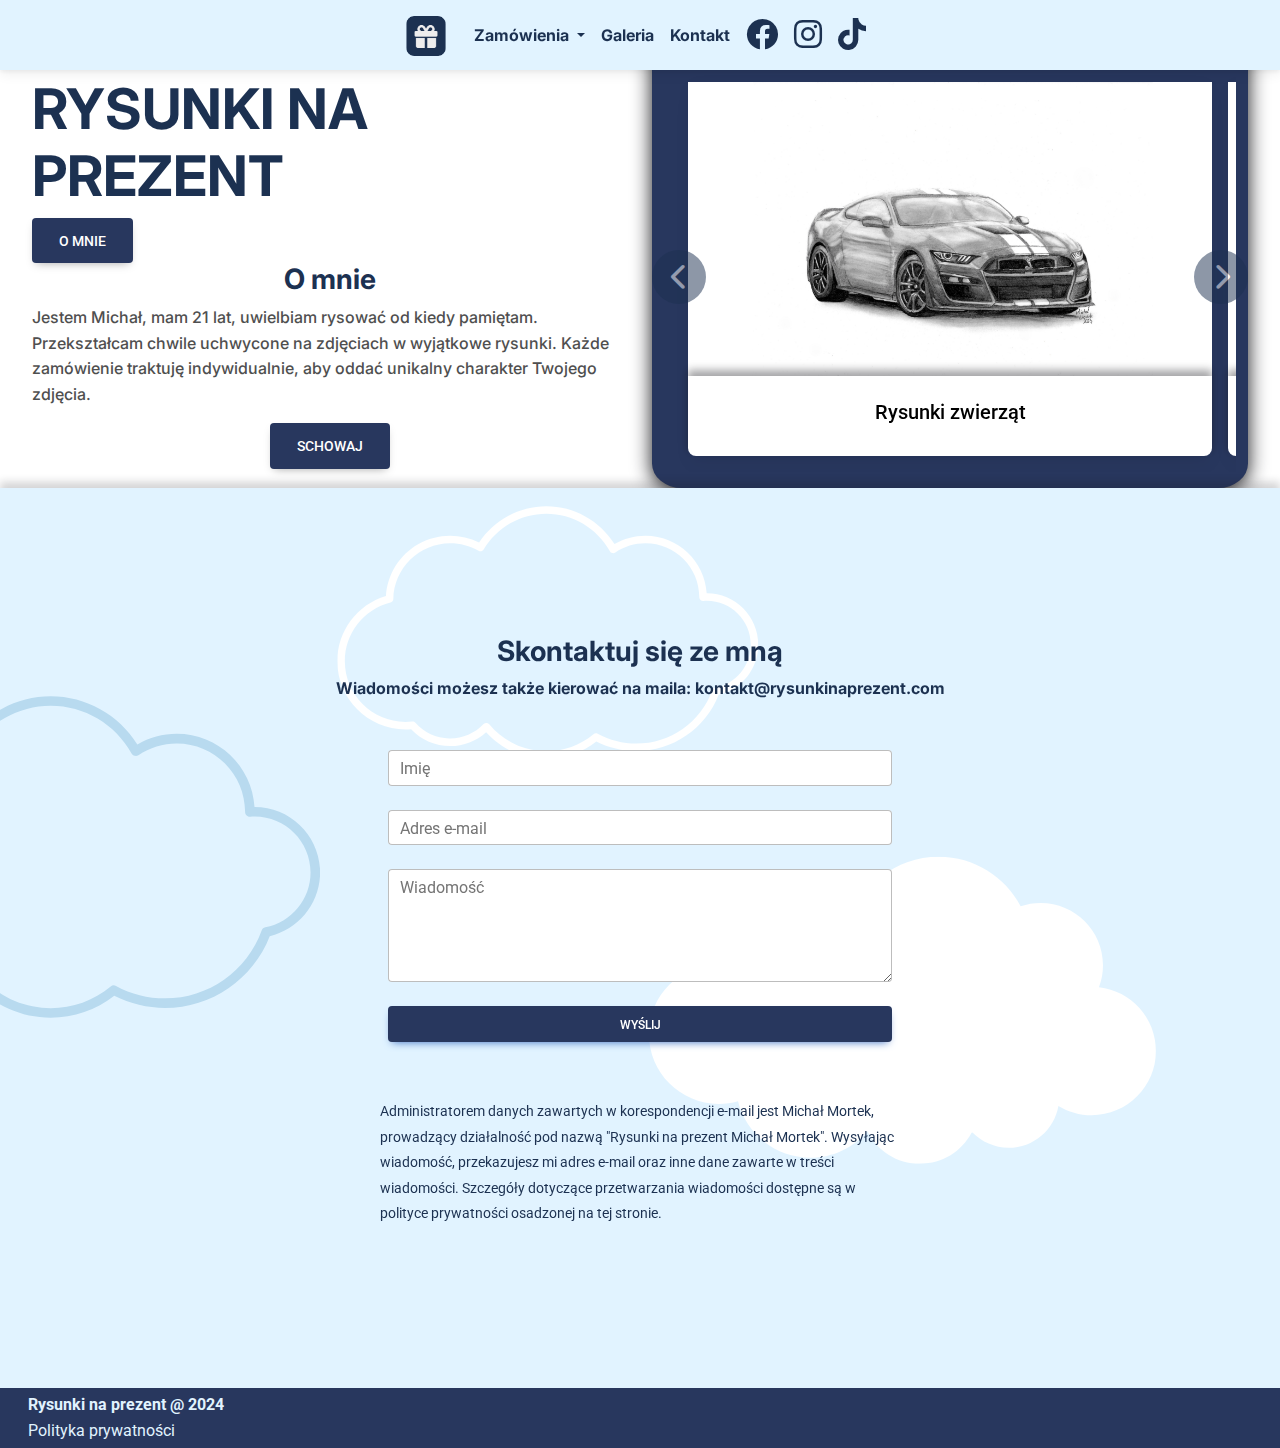
<file: index.html>
<!DOCTYPE html>
<html lang="en">

<head>
    <meta charset="UTF-8" />
    <meta name="viewport" content="width=device-width, initial-scale=1, shrink-to-fit=no" />
    <meta http-equiv="x-ua-compatible" content="ie=edge" />
    <meta name="description"
        content="Rysunki na prezent - zamień zdjęcie w wyjątkowy upominek. Skontaktuj się z nami!" />
    <title>Rysunki na prezent</title>

    <!-- Bootstrap icons-->
    <link rel="stylesheet" href="https://cdn.jsdelivr.net/npm/bootstrap-icons@1.11.3/font/bootstrap-icons.min.css">
    <!-- MDB icon -->
    <link rel="icon" href="img/logo3.png" type="image/x-icon" />
    <!-- Font Awesome -->
    <link rel="stylesheet" href="https://cdnjs.cloudflare.com/ajax/libs/font-awesome/6.0.0/css/all.min.css" />
    <!-- Google Fonts Roboto -->
    <link rel="stylesheet"
        href="https://fonts.googleapis.com/css2?family=Roboto:wght@300;400;500;700;900&display=swap" />
    <!-- Inter font-->
    <link
        href="https://fonts.googleapis.com/css2?family=Inter:ital,opsz,wght@0,14..32,100..900;1,14..32,100..900&display=swap"
        rel="stylesheet">
    <!-- MDB -->
    <link rel="stylesheet" href="css/mdb.min.css" />
    <!-- Css-->
    <link rel="stylesheet" href="css/index.css?v=1.0.4">
    <link rel="stylesheet" href="css/styles.css?v=1.0.0">
</head>

<body>
    <!--Main Navigation-->
    <header>
        <!-- Navbar brand -->
        <nav class="navbar navbar-expand-lg fixed-top navbar-light px-0"
            style="background-color: #e1f3ff; z-index:3; min-height:70px;">
            <div class="container-fluid justify-content-lg-center">
                <!-- Logo -->
                <a class="navbar-brand" href="index.html"> <img src="/img/logo3.png" alt="Rysunkinaprezent Logo"
                        loading="lazy" style="width: 40px; height:40px;" /></a>

                <!-- Toggle button (mobile view)-->
                <button data-mdb-collapse-init class="navbar-toggler" type="button"
                    data-mdb-target="#navbarSupportedContent" aria-controls="navbarSupportedContent"
                    aria-expanded="false" aria-label="Toggle navigation">
                    <i class="fas fa-bars"></i>
                </button>

                <!-- Collapsible wrapper-->
                <div class="collapse navbar-collapse flex-grow-0" id="navbarSupportedContent">
                    <!-- Left links -->
                    <ul class="navbar-nav text-center">
                        <!-- Navbar dropdown -->
                        <li class="nav-item dropdown">
                            <a data-mdb-dropdown-init class="inter-bold text-1 nav-link dropdown-toggle"
                                href="orders.html" id="navbarDropdown" role="button" aria-expanded="false">
                                Zamówienia
                            </a>
                            <!-- Dropdown menu -->
                            <ul class="dropdown-menu" aria-labelledby="navbarDropdown">
                                <li>
                                    <a class="inter-bold500  dropdown-item" href="orders.html">Jak złożyć
                                        zamówienie?</a>
                                </li>
                                <li>
                                    <a class="inter-bold500 dropdown-item" href="orders.html">Cennik</a>
                                </li>
                                <li>
                                    <a class="inter-bold500 dropdown-item" href="orders.html">Pakowanie zamówień</a>
                                </li>
                                <li>
                                    <a class="inter-bold500 dropdown-item" href="orders.html">Opinie klientów</a>
                                </li>
                            </ul>
                        </li>
                        <!--
                        <li class="nav-item">
                            <a class="nav-link text-dark fw-bold" href="#">O mnie</a>
                        </li> 
                        <li class="nav-item">
                            <a class="nav-link inter-bold text-1" href="#offer">Oferta</a>
                        </li>
                        
                        <li class="nav-item">
                            <a class="nav-link text-dark fw-bold" href="#">Prace na sprzedaż</a>
                        </li> -->
                        <li class="nav-item">
                            <a class="nav-link inter-bold text-1" href="gallery.html">Galeria</a>
                        </li>
                        <li class="nav-item">
                            <a class="nav-link inter-bold text-1" href="#contact">Kontakt</a>
                        </li>
                    </ul>
                    <!-- Icons -->
                    <ul class="navbar-nav justify-content-center flex-row">
                        <!-- Icons -->
                        <li class="nav-item me-3 me-lg-0">
                            <a class="nav-link" href="#">
                                <i class="fab fa-2x fa-facebook text-1"></i>
                            </a>
                        </li>
                        <li class="nav-item me-3 me-lg-0">
                            <a class="nav-link" href="https://www.instagram.com/rysunki_na_prezent/">
                                <i class="fab fa-2x fa-instagram text-1"></i>
                            </a>
                        </li>
                        <li class="nav-item me-lg-0">
                            <a class="nav-link" href="https://www.tiktok.com/@mmortek_">
                                <i class="fab fa-2x fa-tiktok text-1"></i>
                            </a>
                        </li>
                    </ul>

                </div>

            </div>
        </nav>
    </header>

    <!--Main Navigation-->

    <!--Main layout-->
    <main>
        <section>
            <div class="container-fluid">
                <div class="row no-gutters mx-lg-2 ">
                    <!-- First column -->
                    <div
                        class="welcome-slide-text col-lg-6 d-flex flex-column justify-content-center align-items-center">
                        <div id="welcome-content">
                            <div class="">
                                <h2 class="text-1 inter-bold400">Michał Mortek</h2>
                                <h1 class="text-1 inter-bold text-uppercase">
                                    <span class="break">Rysunki</span> na prezent
                                </h1>
                            </div>
                            <button id="showAboutBtn" class="btn text-white btn-lg" style="background-color: #28375e" ;
                                type="button" data-mdb-ripple-init>O mnie</button>
                        </div>

                        <!-- Hidden "O mnie" content -->
                        <div id="about-content" class="d-flex flex-column justify-content-center align-items-center">
                            <div class="d-flex flex-column justify-content-center align-items-center ">
                                <h3 class="text-1 inter-bold">O mnie</h2>
                                    <p class="inter-bold500">Jestem Michał, mam 21 lat, uwielbiam rysować od kiedy
                                        pamiętam. Przekształcam
                                        chwile uchwycone na zdjęciach w wyjątkowe rysunki. Każde zamówienie traktuję
                                        indywidualnie, aby oddać unikalny charakter Twojego zdjęcia.</p>
                            </div>
                            <button id="hideAboutBtn" class="btn text-white btn-lg" style="background-color: #28375e" ;
                                data-mdb-ripple-init data-mdb-ripple-color="white">Schowaj</button>
                        </div>
                    </div>
                    <!-- First column -->

                    <!-- Second column-->
                    <div class="col-lg-6 mt-5 mt-lg-0 mb-5 mb-lg-0 d-flex justify-content-center align-items-center ">
                        <section class="container-fluid" id="offer">
                            <h3 class="fw-bold text-center text-white mt-4">Oferta</h3>
                            <div class="row ">
                                <div id="offerCarousel" class="carousel" data-mdb-carousel-init ride="false">
                                    <div class="carousel-inner mb-3">
                                        <div class="carousel-item active" data-mdb-interval="3000">
                                            <div class="card">
                                                <img class="d-block w-100" src="img/x1.png" alt="Rysunki zwierzat">
                                                <div class="card-body">
                                                    <h5 class="card-title text-center text-black">Rysunki zwierząt</h5>
                                                </div>
                                            </div>
                                        </div>
                                        <div class="carousel-item" data-mdb-interval="3000">
                                            <div class="card">
                                                <img class="d-block w-100" src="img/x2.png" alt="Rysunki aut">
                                                <div class="card-body">
                                                    <h5 class="card-title text-center text-black">Rysunki aut</h5>
                                                </div>
                                            </div>
                                        </div>
                                        <div class="carousel-item" data-mdb-interval="3000">
                                            <div class="card">
                                                <img class="d-block w-100" src="img/x2.png" alt="Karykaturki">
                                                <div class="card-body">
                                                    <h5 class="card-title text-center text-black">Karykaturki</h5>
                                                </div>
                                            </div>
                                        </div>

                                    </div>
                                    <button class="carousel-control-prev" type="button" data-mdb-target="#offerCarousel"
                                        data-mdb-slide="prev">
                                        <span class="carousel-control-prev-icon" aria-hidden="true"></span>
                                        <span class="visually-hidden">Previous</span>
                                    </button>
                                    <button class="carousel-control-next" type="button" data-mdb-target="#offerCarousel"
                                        data-mdb-slide="next">
                                        <span class="carousel-control-next-icon" aria-hidden="true"></span>
                                        <span class="visually-hidden">Next</span>
                                    </button>
                                </div>
                            </div>
                        </section>
                    </div>
                    <!-- Second column-->
                </div>
            </div>
        </section>
        <!-- Offer section-->

        <!-- contact section-->
        <section class="container-fluid" id="contact">
            <div class="bg-image"> </div>
            <div class="row form-style d-flex justify-content-center align-items-center">
                <div class="col-lg-6 col-sm-12 col-md-8 d-flex justify-content-center align-items-center flex-column"
                    style="min-height: 100%;">
                    <h3 class="text-center inter-bold text-1">Skontaktuj się ze mną</h3>
                    <p class="text-center inter-bold text-1">Wiadomości możesz także kierować na maila:
                        kontakt@rysunkinaprezent.com </p>
                    <form class="form">
                        <!-- Name input -->
                        <div class="form-outline mb-4" data-mdb-input-init>
                            <input type="text" id="form4Example1" class="form-control bg-white" />
                            <label class="form-label" for="form4Example1">Imię</label>
                        </div>

                        <!-- Email input -->
                        <div class="form-outline mb-4" data-mdb-input-init>
                            <input type="email" id="form4Example2" class="form-control bg-white" />
                            <label class="form-label" for="form4Example2">Adres e-mail</label>
                        </div>

                        <!-- Message input -->
                        <div class="form-outline mb-4" data-mdb-input-init>
                            <textarea class="form-control bg-white" id="form4Example3" rows="4"></textarea>
                            <label class="form-label" for="form4Example3">Wiadomość</label>
                        </div>

                        <!-- Submit button -->
                        <button type="submit" class="btn btn-primary btn-block mb-4" data-mdb-ripple-init
                            style="background-color: #28375e;">Wyślij</button>
                    </form>

                    <p class="mx-5 text-1 justify-content-around" style="font-size:1rem"><small>Administratorem danych
                            zawartych w korespondencji e-mail jest Michał Mortek, prowadzący działalność pod nazwą
                            "Rysunki na prezent Michał Mortek". Wysyłając wiadomość, przekazujesz mi adres e-mail oraz
                            inne dane zawarte w treści wiadomości. Szczegóły dotyczące przetwarzania wiadomości dostępne
                            są w polityce prywatności osadzonej na tej stronie.</small></p>
                </div>
            </div>
        </section>

    </main>
    <!--Main layout-->

    <!--Footer-->
    <footer class="container-fluid align-items-center py-1">
        <p class="ms-lg-3 ms-2" style="color: #e1f3ff; margin:0" href="#"><strong>Rysunki na prezent @ 2024</strong></p>
        <a class="ms-lg-3 ms-2" style="color: #e1f3ff;" href="#">Polityka prywatności</a>
    </footer>
    <!--Footer-->
    <!-- MDB -->
    <script type="text/javascript" src="js/mdb.umd.min.js"></script>
    <script>
        document.addEventListener('DOMContentLoaded', function () {
            let multipleCardCarousel = document.querySelector("#offerCarousel");

            if (window.matchMedia("(min-width: 768px)").matches) {
                let carouselInner = document.querySelector(".carousel-inner");
                let cardWidth = document.querySelector(".carousel-item").offsetWidth;
                let carouselWidth = carouselInner.scrollWidth;
                let scrollPosition = 0;

                document.querySelector("#offerCarousel .carousel-control-next").addEventListener("click", function () {
                    if (scrollPosition < (carouselWidth - carouselInner.clientWidth)) { // dodaj klientWidth, aby dopasować do rzeczywistego rozmiaru
                        scrollPosition += cardWidth;
                    } else {
                        scrollPosition = 0; // Reset to the start when at the end
                    }
                    carouselInner.scroll({ left: scrollPosition, behavior: 'smooth' });
                });

                document.querySelector("#offerCarousel .carousel-control-prev").addEventListener("click", function () {
                    if (scrollPosition > 0) {
                        scrollPosition -= cardWidth;
                    } else {
                        scrollPosition = carouselWidth - carouselInner.clientWidth; // uwzględnij clientWidth w obliczeniach
                    }
                    carouselInner.scroll({ left: scrollPosition, behavior: 'smooth' });
                });
            } else {
                multipleCardCarousel.classList.add("slide");
            }
        });

    </script>

    <script>
        document.addEventListener('DOMContentLoaded', function () {
            const aboutContent = document.getElementById('about-content');
            const showAboutBtn = document.getElementById('showAboutBtn');
            const hideAboutBtn = document.getElementById('hideAboutBtn');
            const welcomeContent = document.getElementById('welcome-content');

            showAboutBtn.addEventListener('click', function () {
                aboutContent.classList.add('show');
                // welcomeContent.classList.add('slide-up');
            });

            hideAboutBtn.addEventListener('click', function () {
                aboutContent.classList.remove('show');

                //setTimeout(() => {
                // welcomeContent.classList.remove('slide-up');
                //}, 0); // Wait for the opacity transition to finish
            });
        });


    </script>

</body>

</html>

<!-- https://www.google.com/url?sa=i&url=https%3A%2F%2Fcodesupply.co%2Fabout-me-page-examples%2F&psig=AOvVaw0Mx0zy7v9kPPhIq1cgsO0W&ust=1727211117997000&source=images&cd=vfe&opi=89978449&ved=0CBQQjRxqFwoTCJiFyYT52YgDFQAAAAAdAAAAABAZ-->
</file>
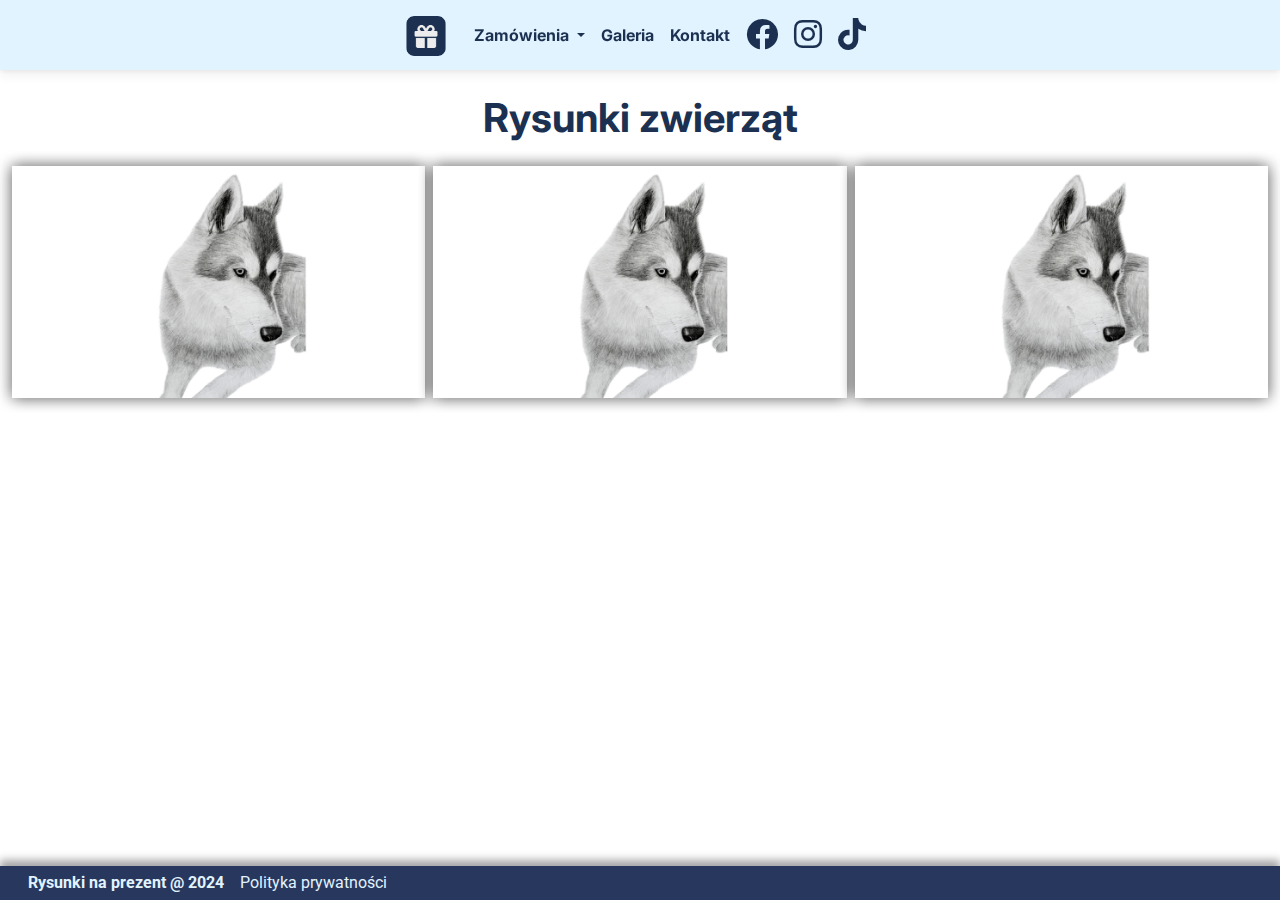
<file: animalgallery.html>
<!DOCTYPE html>
<html lang="en">

<head>
    <meta charset="UTF-8" />
    <meta name="viewport" content="width=device-width, initial-scale=1, shrink-to-fit=no" />
    <meta http-equiv="x-ua-compatible" content="ie=edge" />
    <meta name="description" content="Galeria rysunków - zobacz nasze wyjątkowe prace!" />
    <title>Rysunki zwierząt| Rysunki na prezent</title>

    <!-- Bootstrap icons-->
    <link rel="stylesheet" href="https://cdn.jsdelivr.net/npm/bootstrap-icons@1.11.3/font/bootstrap-icons.min.css">
    <!-- MDB icon -->
    <link rel="icon" href="img/logo3.png" type="image/x-icon" />
    <!-- Font Awesome -->
    <link rel="stylesheet" href="https://cdnjs.cloudflare.com/ajax/libs/font-awesome/6.0.0/css/all.min.css" />
    <!-- Google Fonts Roboto -->
    <link rel="stylesheet"
        href="https://fonts.googleapis.com/css2?family=Roboto:wght@300;400;500;700;900&display=swap" />
    <!-- Inter font-->
    <link
        href="https://fonts.googleapis.com/css2?family=Inter:ital,opsz,wght@0,14..32,100..900;1,14..32,100..900&display=swap"
        rel="stylesheet">
    <!-- MDB -->
    <link rel="stylesheet" href="css/mdb.min.css" />
    <!-- Css-->
    <link rel="stylesheet" href="css/gallery.css?v=1.0.5">
    <link rel="stylesheet" href="css/styles.css?v=1.0.0">

</head>

<body>
    <!-- Main Navigation -->
    <header>
        <div style="height:70px;">
            <!-- Navbar brand -->
            <nav class="navbar navbar-expand-lg fixed-top navbar-light px-0"
                style="background-color: #e1f3ff; z-index:3; min-height:70px;">
                <div class="container-fluid justify-content-lg-center">
                    <!-- Logo -->
                    <a class="navbar-brand" href="index.html"> <img src="/img/logo3.png" alt="Rysunkinaprezent Logo"
                            loading="lazy" style="width: 40px; height:40px;" /></a>

                    <!-- Toggle button (mobile view)-->
                    <button data-mdb-collapse-init class="navbar-toggler" type="button"
                        data-mdb-target="#navbarSupportedContent" aria-controls="navbarSupportedContent"
                        aria-expanded="false" aria-label="Toggle navigation">
                        <i class="fas fa-bars"></i>
                    </button>

                    <!-- Collapsible wrapper-->
                    <div class="collapse navbar-collapse flex-grow-0" id="navbarSupportedContent">
                        <!-- Left links -->
                        <ul class="navbar-nav text-center">
                            <!-- Navbar dropdown -->
                            <li class="nav-item dropdown">
                                <a data-mdb-dropdown-init class="inter-bold text-1 nav-link dropdown-toggle"
                                    href="orders.html" id="navbarDropdown" role="button" aria-expanded="false">
                                    Zamówienia
                                </a>
                                <!-- Dropdown menu -->
                                <ul class="dropdown-menu" aria-labelledby="navbarDropdown">
                                    <li>
                                        <a class="inter-bold500  dropdown-item" href="orders.html">Jak złożyć
                                            zamówienie?</a>
                                    </li>
                                    <li>
                                        <a class="inter-bold500 dropdown-item" href="orders.html">Cennik</a>
                                    </li>
                                    <li>
                                        <a class="inter-bold500 dropdown-item" href="orders.html">Pakowanie zamówień</a>
                                    </li>
                                    <li>
                                        <a class="inter-bold500 dropdown-item" href="orders.html">Opinie klientów</a>
                                    </li>
                                </ul>
                            </li>
                            <!--
            <li class="nav-item">
                <a class="nav-link text-dark fw-bold" href="#">O mnie</a>
            </li> 
            <li class="nav-item">
                <a class="nav-link inter-bold text-1" href="#offer">Oferta</a>
            </li>
            
            <li class="nav-item">
                <a class="nav-link text-dark fw-bold" href="#">Prace na sprzedaż</a>
            </li> -->
                            <li class="nav-item">
                                <a class="nav-link inter-bold text-1" href="gallery.html">Galeria</a>
                            </li>
                            <li class="nav-item">
                                <a class="nav-link inter-bold text-1" href="index.html#contact">Kontakt</a>
                            </li>
                        </ul>
                        <!-- Icons -->
                        <ul class="navbar-nav justify-content-center flex-row">
                            <!-- Icons -->
                            <li class="nav-item me-3 me-lg-0">
                                <a class="nav-link" href="#">
                                    <i class="fab fa-2x fa-facebook text-1"></i>
                                </a>
                            </li>
                            <li class="nav-item me-3 me-lg-0">
                                <a class="nav-link" href="https://www.instagram.com/rysunki_na_prezent/">
                                    <i class="fab fa-2x fa-instagram text-1"></i>
                                </a>
                            </li>
                            <li class="nav-item me-lg-0">
                                <a class="nav-link" href="https://www.tiktok.com/@mmortek_">
                                    <i class="fab fa-2x fa-tiktok text-1"></i>
                                </a>
                            </li>
                        </ul>

                    </div>

                </div>
            </nav>
        </div>
    </header>

    <!-- Main layout -->
    <main>
        <div class="container-fluid mb-4 mb-lg-4">
            <div class="my-2 my-lg-4">
                <h1 class="text-center inter-bold text-1">Rysunki zwierząt</h1>
            </div>
            <div class="row gx-2 gy-5 gy-lg-0">
                <div class="col-lg-4 col-sm-12">
                    <img src="img/zw-1-t.png" class="img-gallery img-fluid" alt="Pies" />
                </div>
                <div class="col-lg-4 col-sm-12 ">
                    <img src="img/zw-1-t.png" class="img-gallery img-fluid" alt="Pies" />
                </div>
                <div class="col-lg-4 col-sm-12">
                    <img src="img/zw-1-t.png" class="img-gallery img-fluid" alt="Pies" />
                </div>
            </div>
        </div>

    </main>

    <!-- Footer -->
    <footer>
        <div class="container-fluid py-1 d-flex">
            <p class="ms-lg-3 ms-2" style="color: #e1f3ff; margin:0" href="#"><strong>Rysunki na prezent @ 2024</strong>
            </p>
            <a class="ms-lg-3 ms-2" style="color: #e1f3ff;" href="#">Polityka prywatności</a>
        </div>
    </footer>

    <!-- MDB -->
    <script type="text/javascript" src="js/mdb.umd.min.js"></script>
</body>

</html>
</file>
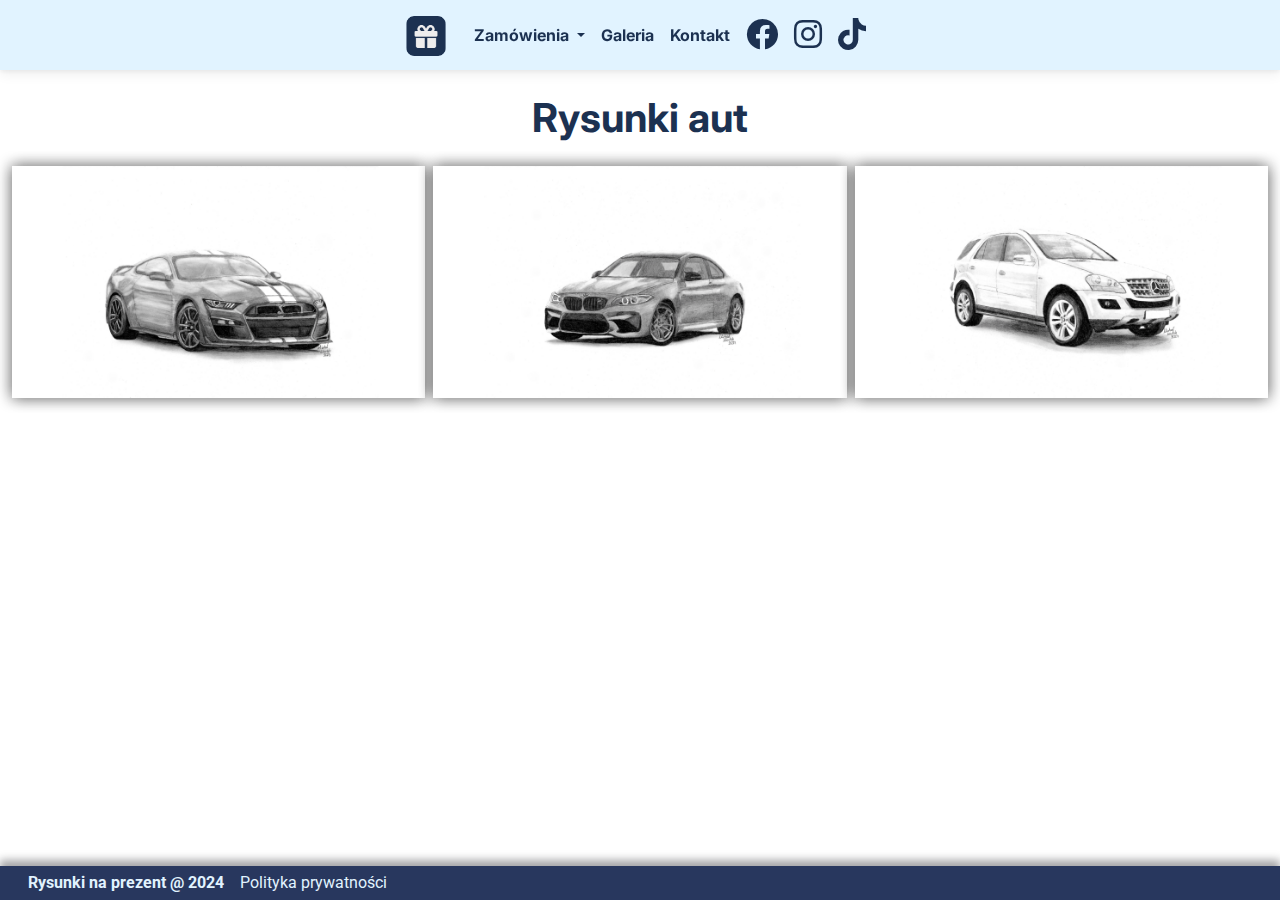
<file: cargallery.html>
<!DOCTYPE html>
<html lang="en">

<head>
    <meta charset="UTF-8" />
    <meta name="viewport" content="width=device-width, initial-scale=1, shrink-to-fit=no" />
    <meta http-equiv="x-ua-compatible" content="ie=edge" />
    <meta name="description" content="Galeria rysunków - zobacz nasze wyjątkowe prace!" />
    <title>Rysunki aut| Rysunki na prezent</title>

    <!-- Bootstrap icons-->
    <link rel="stylesheet" href="https://cdn.jsdelivr.net/npm/bootstrap-icons@1.11.3/font/bootstrap-icons.min.css">
    <!-- MDB icon -->
    <link rel="icon" href="img/logo3.png" type="image/x-icon" />
    <!-- Font Awesome -->
    <link rel="stylesheet" href="https://cdnjs.cloudflare.com/ajax/libs/font-awesome/6.0.0/css/all.min.css" />
    <!-- Google Fonts Roboto -->
    <link rel="stylesheet"
        href="https://fonts.googleapis.com/css2?family=Roboto:wght@300;400;500;700;900&display=swap" />
    <!-- Inter font-->
    <link
        href="https://fonts.googleapis.com/css2?family=Inter:ital,opsz,wght@0,14..32,100..900;1,14..32,100..900&display=swap"
        rel="stylesheet">
    <!-- MDB -->
    <link rel="stylesheet" href="css/mdb.min.css" />
    <!-- Css-->
    <link rel="stylesheet" href="css/gallery.css?v=1.0.5">
    <link rel="stylesheet" href="css/styles.css?v=1.0.0">

</head>

<body>
    <!-- Main Navigation -->
    <header>
        <div style="height:70px;">
            <!-- Navbar brand -->
            <nav class="navbar navbar-expand-lg fixed-top navbar-light px-0"
                style="background-color: #e1f3ff; z-index:3; min-height:70px;">
                <div class="container-fluid justify-content-lg-center">
                    <!-- Logo -->
                    <a class="navbar-brand" href="index.html"> <img src="/img/logo3.png" alt="Rysunkinaprezent Logo"
                            loading="lazy" style="width: 40px; height:40px;" /></a>

                    <!-- Toggle button (mobile view)-->
                    <button data-mdb-collapse-init class="navbar-toggler" type="button"
                        data-mdb-target="#navbarSupportedContent" aria-controls="navbarSupportedContent"
                        aria-expanded="false" aria-label="Toggle navigation">
                        <i class="fas fa-bars"></i>
                    </button>

                    <!-- Collapsible wrapper-->
                    <div class="collapse navbar-collapse flex-grow-0" id="navbarSupportedContent">
                        <!-- Left links -->
                        <ul class="navbar-nav text-center">
                            <!-- Navbar dropdown -->
                            <li class="nav-item dropdown">
                                <a data-mdb-dropdown-init class="inter-bold text-1 nav-link dropdown-toggle"
                                    href="orders.html" id="navbarDropdown" role="button" aria-expanded="false">
                                    Zamówienia
                                </a>
                                <!-- Dropdown menu -->
                                <ul class="dropdown-menu" aria-labelledby="navbarDropdown">
                                    <li>
                                        <a class="inter-bold500  dropdown-item" href="orders.html">Jak złożyć
                                            zamówienie?</a>
                                    </li>
                                    <li>
                                        <a class="inter-bold500 dropdown-item" href="orders.html">Cennik</a>
                                    </li>
                                    <li>
                                        <a class="inter-bold500 dropdown-item" href="orders.html">Pakowanie zamówień</a>
                                    </li>
                                    <li>
                                        <a class="inter-bold500 dropdown-item" href="orders.html">Opinie klientów</a>
                                    </li>
                                </ul>
                            </li>
                            <!--
            <li class="nav-item">
                <a class="nav-link text-dark fw-bold" href="#">O mnie</a>
            </li> 
            <li class="nav-item">
                <a class="nav-link inter-bold text-1" href="#offer">Oferta</a>
            </li>
            
            <li class="nav-item">
                <a class="nav-link text-dark fw-bold" href="#">Prace na sprzedaż</a>
            </li> -->
                            <li class="nav-item">
                                <a class="nav-link inter-bold text-1" href="gallery.html">Galeria</a>
                            </li>
                            <li class="nav-item">
                                <a class="nav-link inter-bold text-1" href="index.html#contact">Kontakt</a>
                            </li>
                        </ul>
                        <!-- Icons -->
                        <ul class="navbar-nav justify-content-center flex-row">
                            <!-- Icons -->
                            <li class="nav-item me-3 me-lg-0">
                                <a class="nav-link" href="#">
                                    <i class="fab fa-2x fa-facebook text-1"></i>
                                </a>
                            </li>
                            <li class="nav-item me-3 me-lg-0">
                                <a class="nav-link" href="https://www.instagram.com/rysunki_na_prezent/">
                                    <i class="fab fa-2x fa-instagram text-1"></i>
                                </a>
                            </li>
                            <li class="nav-item me-lg-0">
                                <a class="nav-link" href="https://www.tiktok.com/@mmortek_">
                                    <i class="fab fa-2x fa-tiktok text-1"></i>
                                </a>
                            </li>
                        </ul>

                    </div>

                </div>
            </nav>
        </div>
    </header>

    <!-- Main layout -->
    <main>
        <div class="container-fluid mb-4 mb-lg-4">
            <div class="my-2 my-lg-4">
                <h1 class="text-center inter-bold text-1">Rysunki aut</h1>
            </div>
            <div class="row gx-2 gy-5 gy-lg-0">
                <div class="col-lg-4 col-sm-12">
                    <img src="img/auto-1-t.png" class="img-gallery img-fluid" alt="Auto 1" />
                </div>
                <div class="col-lg-4 col-sm-12 ">
                    <img src="img/auto-2-t.png" class="img-gallery img-fluid" alt="Auto 2" />
                </div>
                <div class="col-lg-4 col-sm-12">
                    <img src="img/auto-3-t.png" class="img-gallery img-fluid" alt="Auto 3" />
                </div>
            </div>
        </div>

    </main>

    <!-- Footer -->
    <footer>
        <div class="container-fluid py-1 d-flex">
            <p class="ms-lg-3 ms-2" style="color: #e1f3ff; margin:0" href="#"><strong>Rysunki na prezent @ 2024</strong>
            </p>
            <a class="ms-lg-3 ms-2" style="color: #e1f3ff;" href="#">Polityka prywatności</a>
        </div>
    </footer>

    <!-- MDB -->
    <script type="text/javascript" src="js/mdb.umd.min.js"></script>
</body>

</html>
</file>
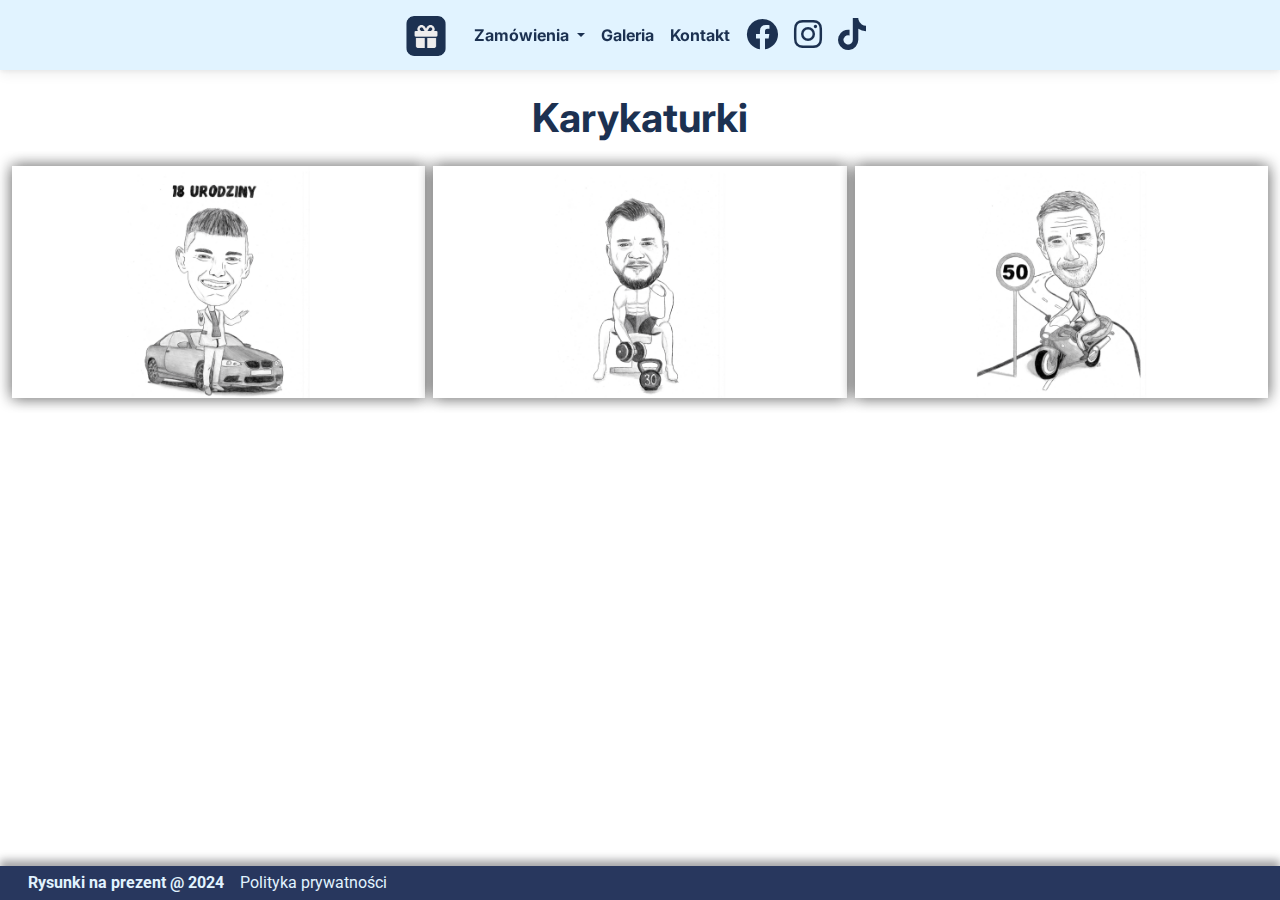
<file: caricaturegallery.html>
<!DOCTYPE html>
<html lang="en">

<head>
    <meta charset="UTF-8" />
    <meta name="viewport" content="width=device-width, initial-scale=1, shrink-to-fit=no" />
    <meta http-equiv="x-ua-compatible" content="ie=edge" />
    <meta name="description" content="Galeria rysunków - zobacz nasze wyjątkowe prace!" />
    <title>Karykaturki| Rysunki na prezent</title>

    <!-- Bootstrap icons-->
    <link rel="stylesheet" href="https://cdn.jsdelivr.net/npm/bootstrap-icons@1.11.3/font/bootstrap-icons.min.css">
    <!-- MDB icon -->
    <link rel="icon" href="img/logo3.png" type="image/x-icon" />
    <!-- Font Awesome -->
    <link rel="stylesheet" href="https://cdnjs.cloudflare.com/ajax/libs/font-awesome/6.0.0/css/all.min.css" />
    <!-- Google Fonts Roboto -->
    <link rel="stylesheet"
        href="https://fonts.googleapis.com/css2?family=Roboto:wght@300;400;500;700;900&display=swap" />
    <!-- Inter font-->
    <link
        href="https://fonts.googleapis.com/css2?family=Inter:ital,opsz,wght@0,14..32,100..900;1,14..32,100..900&display=swap"
        rel="stylesheet">
    <!-- MDB -->
    <link rel="stylesheet" href="css/mdb.min.css" />
    <!-- Css-->
    <link rel="stylesheet" href="css/gallery.css?v=1.0.5">
    <link rel="stylesheet" href="css/styles.css?v=1.0.0">

</head>

<body>
    <!-- Main Navigation -->
    <header>
        <div style="height:70px;">
            <!-- Navbar brand -->
            <nav class="navbar navbar-expand-lg fixed-top navbar-light px-0"
                style="background-color: #e1f3ff; z-index:3; min-height:70px;">
                <div class="container-fluid justify-content-lg-center">
                    <!-- Logo -->
                    <a class="navbar-brand" href="index.html"> <img src="/img/logo3.png" alt="Rysunkinaprezent Logo"
                            loading="lazy" style="width: 40px; height:40px;" /></a>

                    <!-- Toggle button (mobile view)-->
                    <button data-mdb-collapse-init class="navbar-toggler" type="button"
                        data-mdb-target="#navbarSupportedContent" aria-controls="navbarSupportedContent"
                        aria-expanded="false" aria-label="Toggle navigation">
                        <i class="fas fa-bars"></i>
                    </button>

                    <!-- Collapsible wrapper-->
                    <div class="collapse navbar-collapse flex-grow-0" id="navbarSupportedContent">
                        <!-- Left links -->
                        <ul class="navbar-nav text-center">
                            <!-- Navbar dropdown -->
                            <li class="nav-item dropdown">
                                <a data-mdb-dropdown-init class="inter-bold text-1 nav-link dropdown-toggle"
                                    href="orders.html" id="navbarDropdown" role="button" aria-expanded="false">
                                    Zamówienia
                                </a>
                                <!-- Dropdown menu -->
                                <ul class="dropdown-menu" aria-labelledby="navbarDropdown">
                                    <li>
                                        <a class="inter-bold500  dropdown-item" href="orders.html">Jak złożyć
                                            zamówienie?</a>
                                    </li>
                                    <li>
                                        <a class="inter-bold500 dropdown-item" href="orders.html">Cennik</a>
                                    </li>
                                    <li>
                                        <a class="inter-bold500 dropdown-item" href="orders.html">Pakowanie zamówień</a>
                                    </li>
                                    <li>
                                        <a class="inter-bold500 dropdown-item" href="orders.html">Opinie klientów</a>
                                    </li>
                                </ul>
                            </li>
                            <!--
            <li class="nav-item">
                <a class="nav-link text-dark fw-bold" href="#">O mnie</a>
            </li> 
            <li class="nav-item">
                <a class="nav-link inter-bold text-1" href="#offer">Oferta</a>
            </li>
            
            <li class="nav-item">
                <a class="nav-link text-dark fw-bold" href="#">Prace na sprzedaż</a>
            </li> -->
                            <li class="nav-item">
                                <a class="nav-link inter-bold text-1" href="gallery.html">Galeria</a>
                            </li>
                            <li class="nav-item">
                                <a class="nav-link inter-bold text-1" href="index.html#contact">Kontakt</a>
                            </li>
                        </ul>
                        <!-- Icons -->
                        <ul class="navbar-nav justify-content-center flex-row">
                            <!-- Icons -->
                            <li class="nav-item me-3 me-lg-0">
                                <a class="nav-link" href="#">
                                    <i class="fab fa-2x fa-facebook text-1"></i>
                                </a>
                            </li>
                            <li class="nav-item me-3 me-lg-0">
                                <a class="nav-link" href="https://www.instagram.com/rysunki_na_prezent/">
                                    <i class="fab fa-2x fa-instagram text-1"></i>
                                </a>
                            </li>
                            <li class="nav-item me-lg-0">
                                <a class="nav-link" href="https://www.tiktok.com/@mmortek_">
                                    <i class="fab fa-2x fa-tiktok text-1"></i>
                                </a>
                            </li>
                        </ul>

                    </div>

                </div>
            </nav>
        </div>
    </header>

    <!-- Main layout -->
    <main>
        <div class="container-fluid mb-4 mb-lg-4">
            <div class="my-2 my-lg-4">
                <h1 class="text-center inter-bold text-1">Karykaturki</h1>
            </div>
            <div class="row gx-2 gy-5 gy-lg-0">
                <div class="col-lg-4 col-sm-12">
                    <img src="img/kar-poz-1-t.png" class="img-gallery img-fluid" alt="Karykaturka 1" />
                </div>
                <div class="col-lg-4 col-sm-12 ">
                    <img src="img/kar-poz-2-t.png" class="img-gallery img-fluid" alt="Karykaturka 2" />
                </div>
                <div class="col-lg-4 col-sm-12">
                    <img src="img/kar-poz-3-t.png" class="img-gallery img-fluid" alt="Karykaturka 3" />
                </div>
            </div>
        </div>

    </main>

    <!-- Footer -->
    <footer>
        <div class="container-fluid py-1 d-flex">
            <p class="ms-lg-3 ms-2" style="color: #e1f3ff; margin:0" href="#"><strong>Rysunki na prezent @ 2024</strong>
            </p>
            <a class="ms-lg-3 ms-2" style="color: #e1f3ff;" href="#">Polityka prywatności</a>
        </div>
    </footer>

    <!-- MDB -->
    <script type="text/javascript" src="js/mdb.umd.min.js"></script>
</body>

</html>
</file>
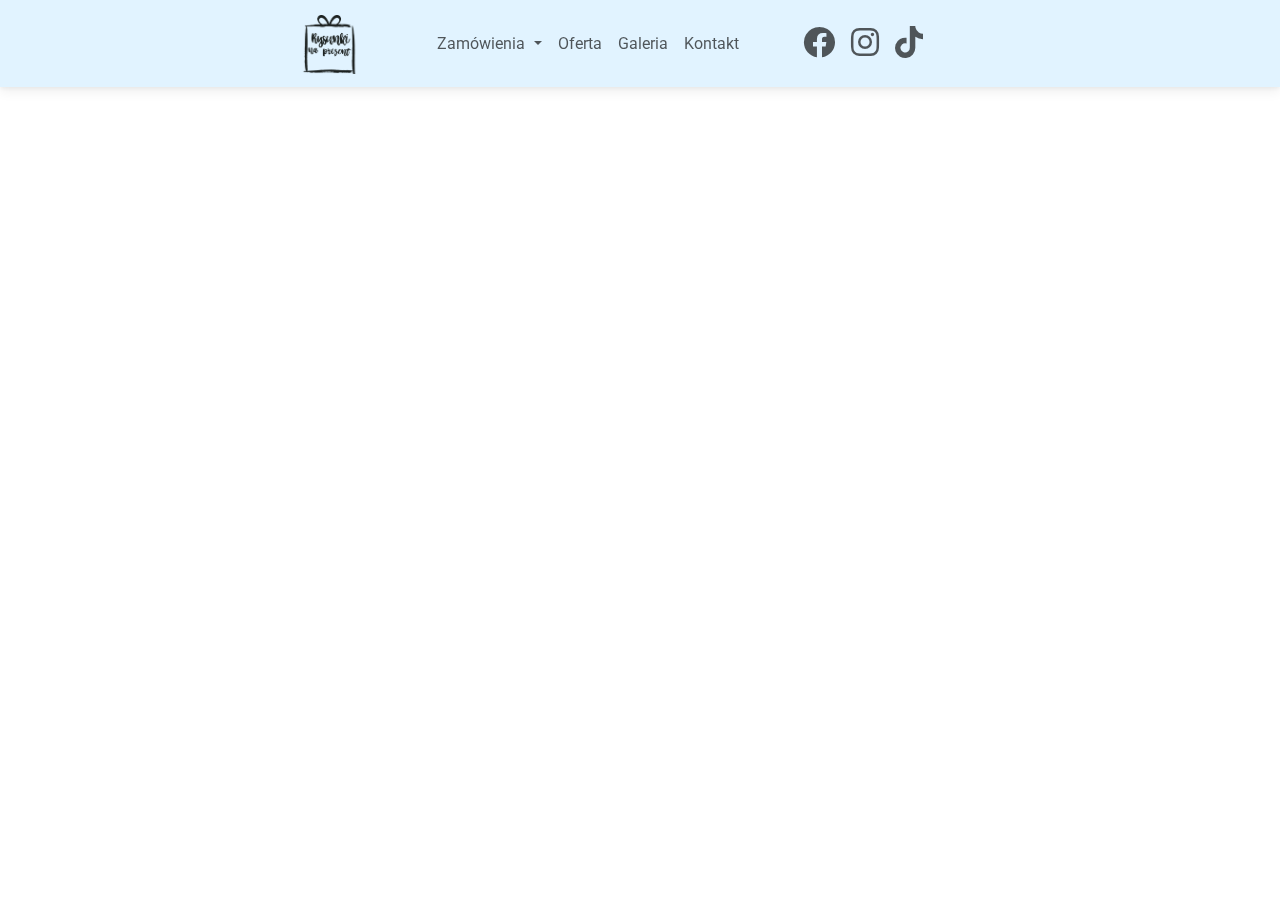
<file: gallery.html>
<!DOCTYPE html>
<html lang="en">

<head>
    <meta charset="UTF-8" />
    <meta name="viewport" content="width=device-width, initial-scale=1, shrink-to-fit=no" />
    <meta http-equiv="x-ua-compatible" content="ie=edge" />
    <meta name="description" content="Galeria rysunków - zobacz nasze wyjątkowe prace!" />
    <title>Galeria | Rysunki na prezent</title>

    <!-- Bootstrap icons -->
    <link rel="stylesheet" href="https://cdn.jsdelivr.net/npm/bootstrap-icons@1.11.3/font/bootstrap-icons.min.css">
    <!-- MDB icon -->
    <link rel="icon" href="img/logot2.png" type="image/x-icon" />
    <!-- Font Awesome -->
    <link rel="stylesheet" href="https://cdnjs.cloudflare.com/ajax/libs/font-awesome/6.0.0/css/all.min.css" />
    <!-- Google Fonts -->
    <link rel="stylesheet"
        href="https://fonts.googleapis.com/css2?family=Roboto:wght@300;400;500;700;900&display=swap" />
    <!-- MDB -->
    <link rel="stylesheet" href="css/mdb.min.css" />
    <!-- Custom CSS -->
    <link rel="stylesheet" href="css/index.css?v=1.0.1">
</head>

<body>
    <!-- Main Navigation -->
    <header>
        <nav class="navbar navbar-expand-lg fixed-top navbar-light"
            style="background-color: #e1f3ff; z-index:1; min-height: 86.59px;">
            <div class="container-fluid justify-content-lg-center">
                <!-- Logo -->
                <a class="navbar-brand" href="index.html"><img src="/img/logot2.png" height="60"
                        alt="Rysunkinaprezent Logo" loading="lazy" /></a>

                <!-- Toggle button (mobile view) -->
                <button data-mdb-collapse-init class="navbar-toggler" type="button"
                    data-mdb-target="#navbarSupportedContent" aria-controls="navbarSupportedContent"
                    aria-expanded="false" aria-label="Toggle navigation">
                    <i class="fas fa-bars"></i>
                </button>

                <!-- Collapsible wrapper -->
                <div class="collapse navbar-collapse flex-grow-0 mx-lg-5" id="navbarSupportedContent">
                    <ul class="navbar-nav text-center">
                        <!-- Navbar dropdown -->
                        <li class="nav-item dropdown">
                            <a data-mdb-dropdown-init class="inter-bold text-1 nav-link dropdown-toggle" href="orders.html"
                                id="navbarDropdown" role="button" aria-expanded="false">
                                Zamówienia
                            </a>
                            <!-- Dropdown menu -->
                            <ul class="dropdown-menu" aria-labelledby="navbarDropdown">
                                <li>
                                    <a class="inter-halfbold  dropdown-item" href="orders.html">Jak złożyć zamówienie?</a>
                                </li>
                                <li>
                                    <a class="inter-halfbold dropdown-item" href="orders.html">Cennik</a>
                                </li>
                                <li>
                                    <a class="inter-halfbold dropdown-item" href="orders.html">Pakowanie zamówień</a>
                                </li>
                                <li>
                                    <a class="inter-halfbold dropdown-item" href="orders.html">Opinie klientów</a>
                                </li>
                            </ul>
                        </li>
                        <li class="nav-item"><a class="nav-link inter-bold text-1" href="index.html#offer">Oferta</a>
                        </li>
                        <li class="nav-item"><a class="nav-link inter-bold text-1" href="gallery.html">Galeria</a></li>
                        <li class="nav-item"><a class="nav-link inter-bold text-1" href="index.html#contact">Kontakt</a>
                        </li>
                    </ul>

                    <!-- Icons -->
                    <ul class="navbar-nav justify-content-center flex-row ms-lg-5">
                        <!-- Icons -->
                        <li class="nav-item me-3 me-lg-0">
                            <a class="nav-link" href="#">
                                <i class="fab fa-2x fa-facebook text-1"></i>
                            </a>
                        </li>
                        <li class="nav-item me-3 me-lg-0">
                            <a class="nav-link" href="https://www.instagram.com/rysunki_na_prezent/">
                                <i class="fab fa-2x fa-instagram text-1"></i>
                            </a>
                        </li>
                        <li class="nav-item me-lg-0">
                            <a class="nav-link" href="https://www.tiktok.com/@mmortek_">
                                <i class="fab fa-2x fa-tiktok text-1"></i>
                            </a>
                        </li>
                    </ul>
                </div>
            </div>
        </nav>
    </header>

    <!-- Main layout -->
    <main>
    </main>

    <!-- Footer -->
    <footer class="container-fluid align-items-center py-1"
        style="text-align:center; background-color: #28375e; display:flex ">
        <p class="ms-lg-3 ms-2" style="color: #e1f3ff; margin:0"><strong>Rysunki na prezent @ 2024</strong></p>
        <a class="ms-lg-3 ms-2" style="color: #e1f3ff;" href="#">Polityka prywatności</a>
    </footer>

    <!-- MDB -->
    <script type="text/javascript" src="js/mdb.umd.min.js"></script>
</body>

</html>
</file>
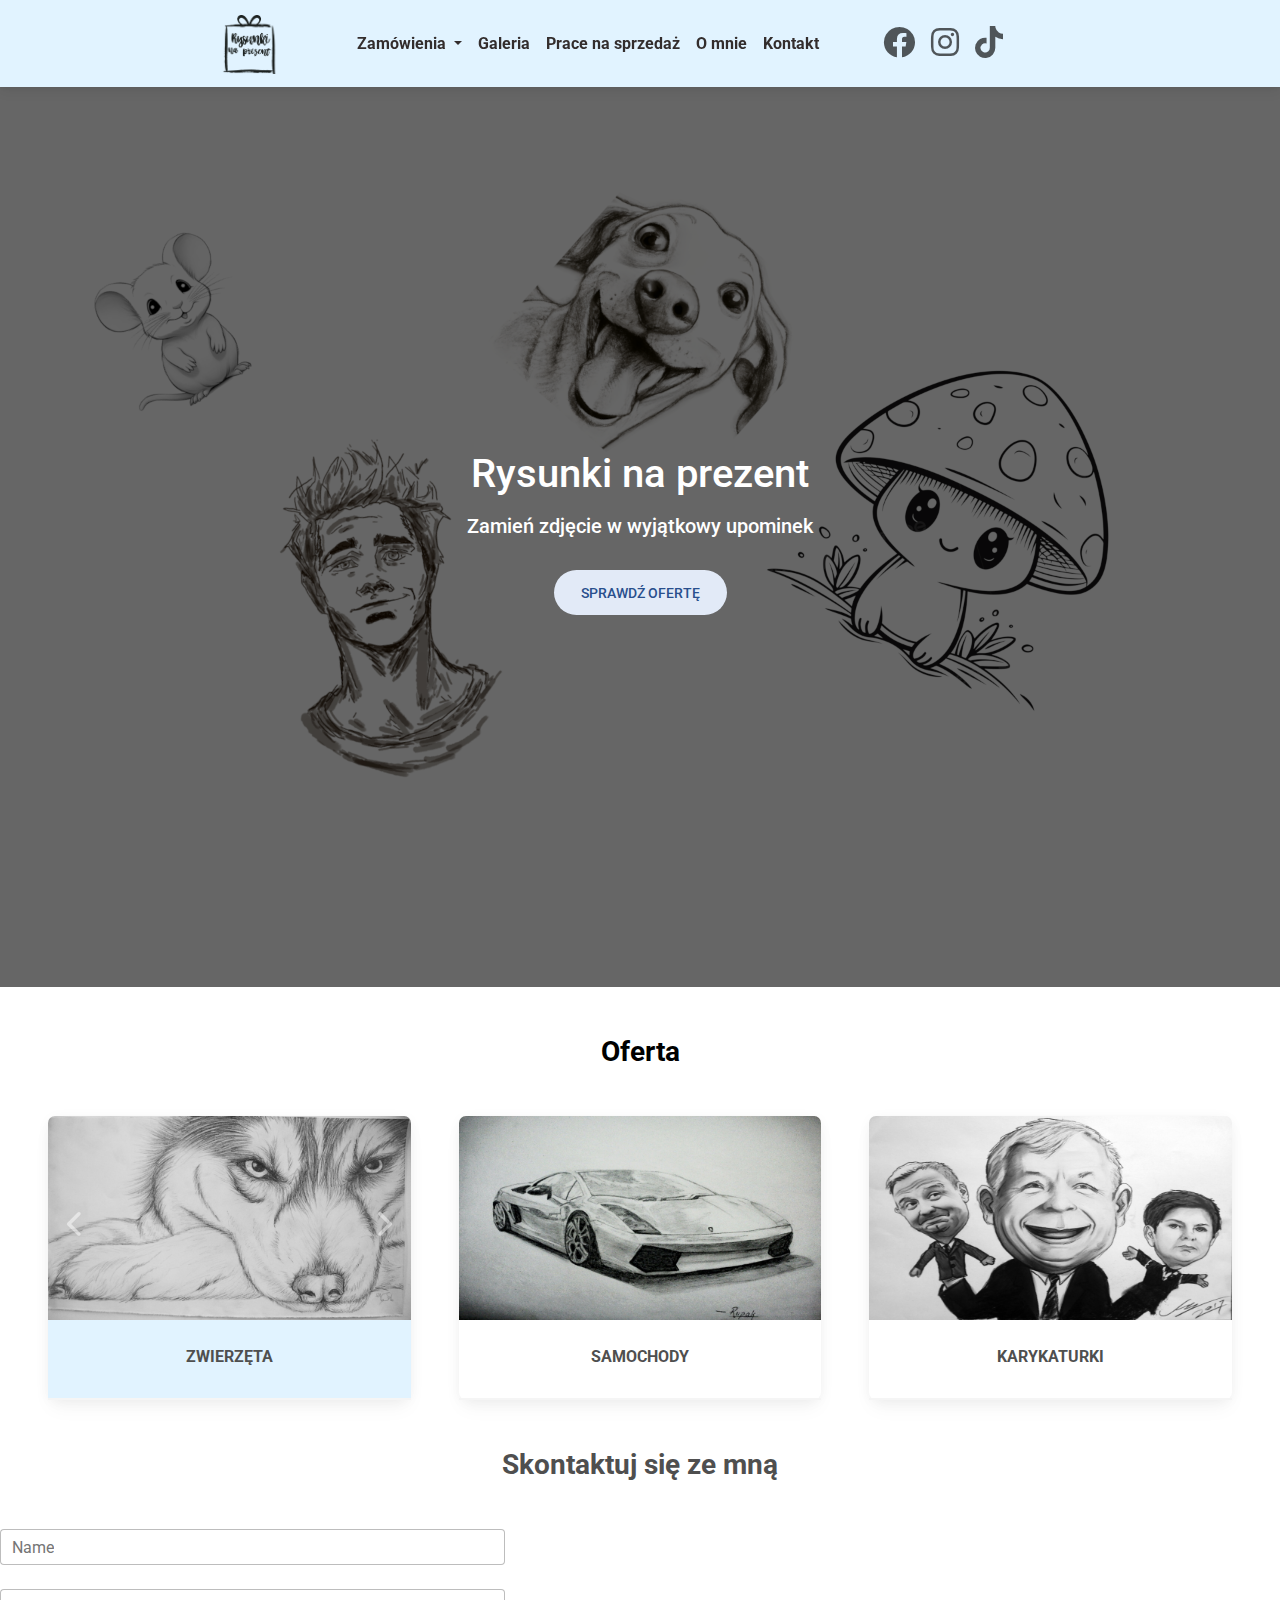
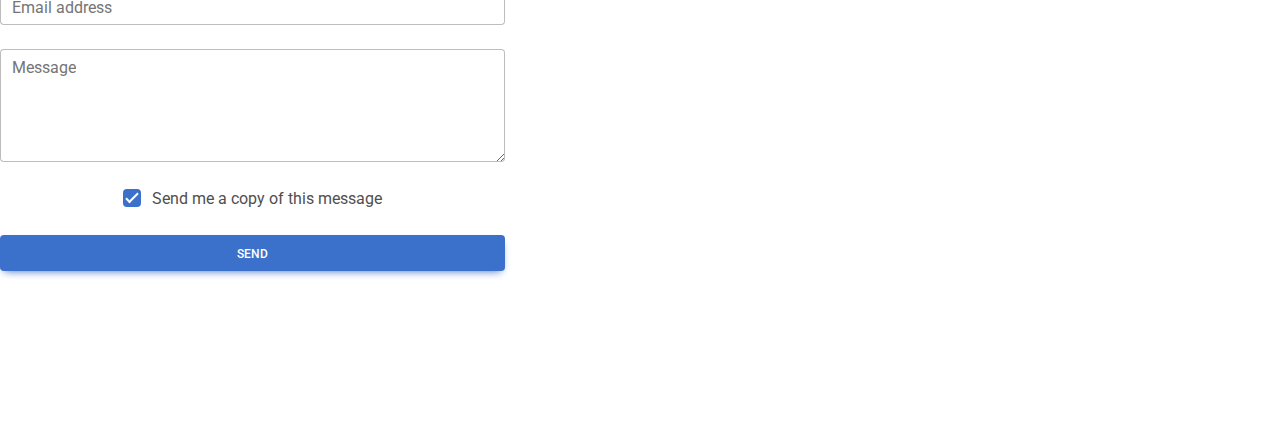
<file: index2.html>
<!DOCTYPE html>
<html lang="en">

<head>
    <meta charset="UTF-8" />
    <meta name="viewport" content="width=device-width, initial-scale=1, shrink-to-fit=no" />
    <meta http-equiv="x-ua-compatible" content="ie=edge" />
    <title>Rysunki na prezent</title>

    <!-- Bootstrap icons-->
    <link rel="stylesheet" href="https://cdn.jsdelivr.net/npm/bootstrap-icons@1.11.3/font/bootstrap-icons.min.css">
    <!-- MDB icon -->
    <link rel="icon" href="img/mdb-favicon.ico" type="image/x-icon" />
    <!-- Font Awesome -->
    <link rel="stylesheet" href="https://cdnjs.cloudflare.com/ajax/libs/font-awesome/6.0.0/css/all.min.css" />
    <!-- Google Fonts Roboto -->
    <link rel="stylesheet"
        href="https://fonts.googleapis.com/css2?family=Roboto:wght@300;400;500;700;900&display=swap" />
    <!-- MDB -->
    <link rel="stylesheet" href="css/mdb.min.css" />


    <style>
        /* Dostosowanie menu dropdown */
        @media (max-width: 991.98px) {
            .dropdown-menu {
                left: 0 !important;
                /* Pozycjonowanie na lewo */
                right: 0 !important;
                /* Pozycjonowanie na prawo */
                text-align: center;
            }
        }

        @media (min-width: 991.99px) {
            .bg-image {
                background-repeat: no-repeat;
                background-size: contain;
                background-position: center;
            }
        }

        @media (max-width: 991.98px) {
            .bg-image {
                background-repeat: no-repeat;
                background-size: cover;
                background-position: center;
                animation: scrollBackground 10s linear infinite alternate;
                height: 100vh;
            }

            @keyframes scrollBackground {
                0% {
                    background-position: left;
                }

                100% {
                    background-position: right;
                }
            }
        }
    </style>
</head>

<body>
    <!--Main Navigation-->
    <header>
        <!-- Navbar brand -->
        <nav class="navbar navbar-expand-lg fixed-top navbar-light"
            style="background-color: #e1f3ff; z-index:1; min-height: 86.59px;">
            <div class="container-fluid justify-content-lg-center">
                <!-- Logo -->
                <a class="navbar-brand" href="#"> <img src="/img/logot2.png" height="60" alt="MDB Logo"
                        loading="lazy" /></a>

                <!-- Toggle button (mobile view)-->
                <button data-mdb-collapse-init class="navbar-toggler" type="button"
                    data-mdb-target="#navbarSupportedContent" aria-controls="navbarSupportedContent"
                    aria-expanded="false" aria-label="Toggle navigation">
                    <i class="fas fa-bars"></i>
                </button>

                <!-- Collapsible wrapper-->
                <div class="collapse navbar-collapse flex-grow-0 mx-lg-5" id="navbarSupportedContent">
                    <!-- Left links -->
                    <ul class="navbar-nav text-center">
                        <!-- Navbar dropdown -->
                        <li class="nav-item dropdown">
                            <a data-mdb-dropdown-init class="nav-link dropdown-toggle text-dark fw-bold" href="#"
                                id="navbarDropdown" role="button" aria-expanded="false">
                                Zamówienia
                            </a>
                            <!-- Dropdown menu -->
                            <ul class="dropdown-menu" aria-labelledby="navbarDropdown">
                                <li>
                                    <a class="dropdown-item" href="#">Jak złożyć zamówienie?</a>
                                </li>
                                <li>
                                    <a class="dropdown-item" href="#">Cennik</a>
                                </li>
                                <li>
                                    <a class="dropdown-item" href="#">Pakowanie zamówień</a>
                                </li>
                                <li>
                                    <a class="dropdown-item" href="#">Opinie klientów</a>
                                </li>
                            </ul>
                        </li>
                        <li class="nav-item">
                            <a class="nav-link text-dark fw-bold" href="#offer_section">Galeria</a>
                        </li>
                        <li class="nav-item">
                            <a class="nav-link text-dark fw-bold" href="#">Prace na sprzedaż</a>
                        </li>
                        <li class="nav-item">
                            <a class="nav-link text-dark fw-bold" href="#">O mnie</a>
                        </li>
                        <li class="nav-item">
                            <a class="nav-link text-dark fw-bold" href="#">Kontakt</a>
                        </li>
                    </ul>
                    <!-- Icons -->
                    <ul class="navbar-nav justify-content-center flex-row ms-lg-5">
                        <!-- Icons -->
                        <li class="nav-item me-3 me-lg-0">
                            <a class="nav-link" href="#">
                                <i class="fab fa-2x fa-facebook"></i>
                            </a>
                        </li>
                        <li class="nav-item me-3 me-lg-0">
                            <a class="nav-link" href="#">
                                <i class="fab fa-2x fa-instagram"></i>
                            </a>
                        </li>
                        <li class="nav-item me-lg-0">
                            <a class="nav-link" href="#">
                                <i class="fab fa-2x fa-tiktok"></i>
                            </a>
                        </li>
                    </ul>

                </div>

            </div>
        </nav>

        <!-- Background image -->
        <!-- background-repeat:no-repeat;`
                background-size:contain;
                background-position:center;-->
        <div class="bg-image vh-100 " style="
                margin-top:86.59px;
                background-image: url('img/bg.png'); ">

            <!-- Mask -->
            <div class="mask " style="background-color: hsla(0, 0%, 0%, 0.6)">

                <!-- Container -->
                <div class="container d-flex justify-content-center align-items-center h-100 ">

                    <!-- Call to action -->
                    <div class="text-white text-center">
                        <h1 class="mb-3">Rysunki na prezent</h1>
                        <h5 class="mb-4">Zamień zdjęcie w wyjątkowy upominek</h5>
                        <a class="btn btn-secondary btn-rounded btn-lg m-2" data-mdb-ripple-init
                            data-ripple-color="primary" href="#offer_section" role="button">Sprawdź ofertę</a>
                    </div>

                </div>

            </div>

        </div>
    </header>

    <!--Main Navigation-->

    <!--Main layout-->
    <main>
        <!-- Offer section-->
        <section class="pb-5 pb-lg-10 pt-5 pt-lg-10" style="background-color: white;" id="offer_section">
            
            <h3 class="fw-bold text-center mb-5 mb-lg-5 text-black">Oferta</h3>

            <div class="row gx-lg-5 mx-lg-4 mx-1">

                <div class="col-lg-4 col-md-6 mb-4 mb-lg-0">
                    <div class="card">
                        <div id="carouselExampleControls" class="carousel slide" data-mdb-ride="carousel"
                            data-mdb-carousel-init>
                            <div class="carousel-inner">
                                <div class="carousel-item active" data-mdb-interval="3000">
                                    <img class="d-block w-100 img-fluid card-img-top" src="img/pies.jpg"
                                        alt="First slide">
                                </div>
                                <div class="carousel-item" data-mdb-interval="3000">
                                    <img class="d-block w-100 img-fluid card-img-top" src="img/kot.jpg"
                                        alt="Second slide">
                                </div>
                                <div class="carousel-item" data-mdb-interval="3000">
                                    <img class="d-block w-100 img-fluid card-img-top" src="img/pies2.jpg"
                                        alt="Third slide">
                                </div>
                            </div>
                            <button class="carousel-control-prev" type="button"
                                data-mdb-target="#carouselExampleControls" data-mdb-slide="prev">
                                <span class="carousel-control-prev-icon" aria-hidden="true"></span>
                                <span class="visually-hidden">Previous</span>
                            </button>
                            <button class="carousel-control-next" type="button"
                                data-mdb-target="#carouselExampleControls" data-mdb-slide="next">
                                <span class="carousel-control-next-icon" aria-hidden="true"></span>
                                <span class="visually-hidden">Next</span>
                            </button>
                        </div>

                        <div class="card-header text-center pt-4 " style="background-color: #e1f3ff;">
                            <p class="text-uppercase">
                                <strong>Zwierzęta</strong>
                            </p>
                        </div>
                    </div>
                </div>

                <div class="col-lg-4 col-md-6 mb-4 mb-lg-0">
                    <div class="card">
                        <img src="img/auto.jpg" class="card-img-top img-fluid" alt="Fissure in Sandstone" />
                        <div class="card-header text-center pt-4">
                            <p class="text-uppercase">
                                <strong>Samochody</strong>
                            </p>
                        </div>
                    </div>
                </div>

                <div class="col-lg-4 col-md-6 mb-4 mb-lg-0 offset-md-3 offset-lg-0">
                    <div class="card">
                        <img src="img/karykatura.jpg" class="card-img-top img-fluid" alt="Fissure in Sandstone" />
                        <div class="card-header text-center pt-4">
                            <p class="text-uppercase">
                                <strong>Karykaturki</strong>
                            </p>
                        </div>
                    </div>
                </div>
            </div>
        </section>

        <section class="mb-5 mb-lg-10">

            <h3 class="fw-bold text-center mb-5">Skontaktuj się ze mną</h3>

            <div class="row gx-lg-5">
                <div class="col-lg-5 mb-4 mb-lg-0">

                    <form>
                        <!-- Name input -->
                        <div class="form-outline mb-4" data-mdb-input-init>
                            <input type="text" id="form4Example1" class="form-control" />
                            <label class="form-label" for="form4Example1">Name</label>
                        </div>

                        <!-- Email input -->
                        <div class="form-outline mb-4" data-mdb-input-init>
                            <input type="email" id="form4Example2" class="form-control" />
                            <label class="form-label" for="form4Example2">Email address</label>
                        </div>

                        <!-- Message input -->
                        <div class="form-outline mb-4" data-mdb-input-init>
                            <textarea class="form-control" id="form4Example3" rows="4"></textarea>
                            <label class="form-label" for="form4Example3">Message</label>
                        </div>

                        <!-- Checkbox -->
                        <div class="form-check d-flex justify-content-center mb-4">
                            <input class="form-check-input me-2" type="checkbox" value="" id="form4Example4" checked />
                            <label class="form-check-label" for="form4Example4">
                                Send me a copy of this message
                            </label>
                        </div>

                        <!-- Submit button -->
                        <button type="submit" class="btn btn-primary btn-block mb-4" data-mdb-ripple-init>Send</button>
                    </form>

                </div>

                <div class="col-lg-7 mb-4 mb-lg-0">

                </div>

            </div>

        </section>
    </main>
    <!--Main layout-->

    <!--Footer-->
    <footer>

    </footer>
    <!--Footer-->
    <!-- MDB -->
    <script type="text/javascript" src="js/mdb.umd.min.js"></script>

</body>

</html>
</file>
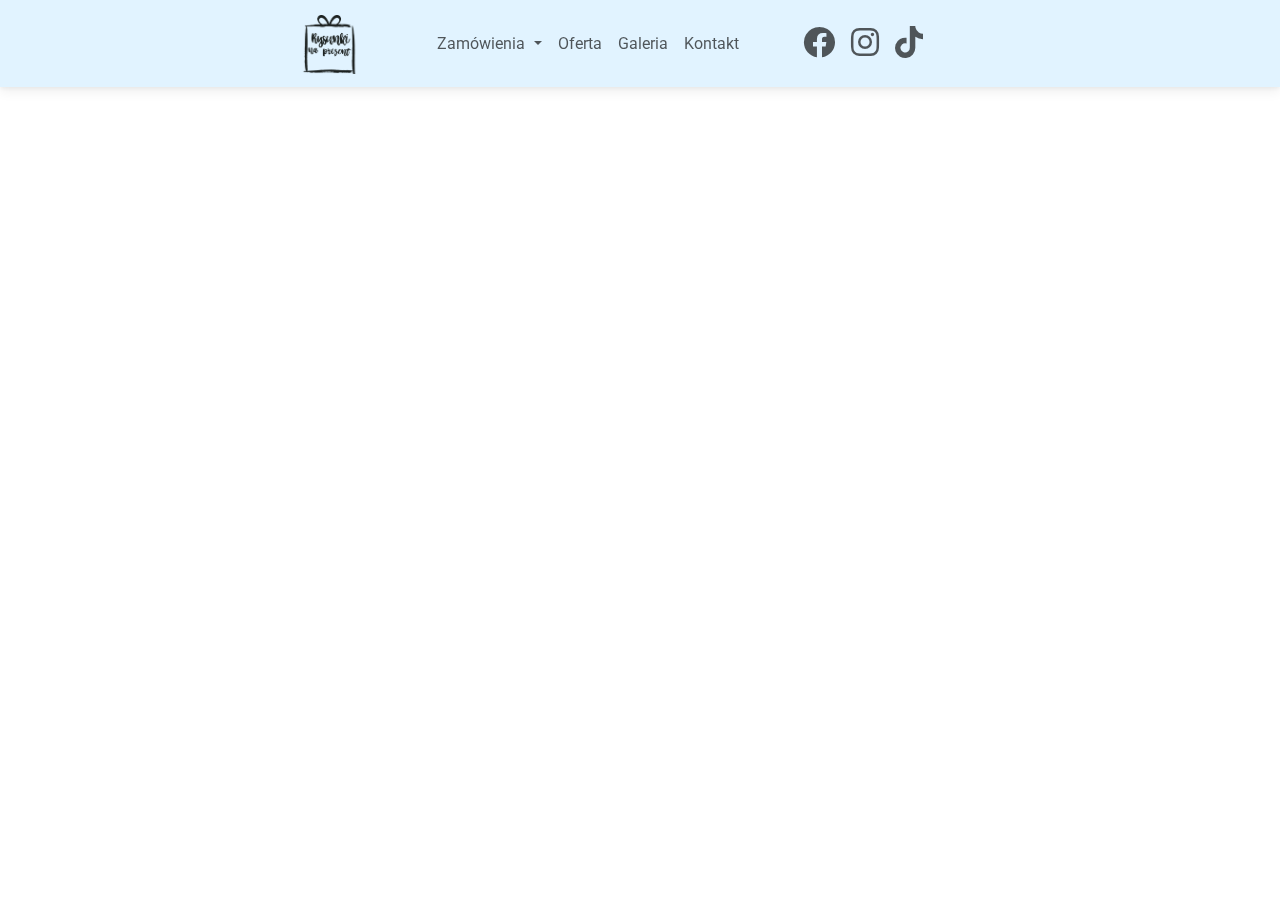
<file: orders.html>
<!DOCTYPE html>
<html lang="en">

<head>
    <meta charset="UTF-8" />
    <meta name="viewport" content="width=device-width, initial-scale=1, shrink-to-fit=no" />
    <meta http-equiv="x-ua-compatible" content="ie=edge" />
    <meta name="description" content="Zamówienia - zamień zdjęcie w rysunek!" />
    <title>Zamówienia | Rysunki na prezent</title>

    <!-- Bootstrap icons -->
    <link rel="stylesheet" href="https://cdn.jsdelivr.net/npm/bootstrap-icons@1.11.3/font/bootstrap-icons.min.css">
    <!-- MDB icon -->
    <link rel="icon" href="img/logot2.png" type="image/x-icon" />
    <!-- Font Awesome -->
    <link rel="stylesheet" href="https://cdnjs.cloudflare.com/ajax/libs/font-awesome/6.0.0/css/all.min.css" />
    <!-- Google Fonts -->
    <link rel="stylesheet"
        href="https://fonts.googleapis.com/css2?family=Roboto:wght@300;400;500;700;900&display=swap" />
    <!-- MDB -->
    <link rel="stylesheet" href="css/mdb.min.css" />
    <!-- Custom CSS -->
    <link rel="stylesheet" href="css/index.css?v=1.0.1">
</head>

<body>
    <!-- Main Navigation -->
    <header>
        <nav class="navbar navbar-expand-lg fixed-top navbar-light"
            style="background-color: #e1f3ff; z-index:1; min-height: 86.59px;">
            <div class="container-fluid justify-content-lg-center">
                <!-- Logo -->
                <a class="navbar-brand" href="index.html"><img src="/img/logot2.png" height="60"
                        alt="Rysunkinaprezent Logo" loading="lazy" /></a>

                <!-- Toggle button (mobile view) -->
                <button data-mdb-collapse-init class="navbar-toggler" type="button"
                    data-mdb-target="#navbarSupportedContent" aria-controls="navbarSupportedContent"
                    aria-expanded="false" aria-label="Toggle navigation">
                    <i class="fas fa-bars"></i>
                </button>

                <!-- Collapsible wrapper -->
                <div class="collapse navbar-collapse flex-grow-0 mx-lg-5" id="navbarSupportedContent">
                    <ul class="navbar-nav text-center">
                        <!-- Navbar dropdown -->
                        <li class="nav-item dropdown">
                            <a data-mdb-dropdown-init class="inter-bold text-1 nav-link dropdown-toggle" href="orders.html"
                                id="navbarDropdown" role="button" aria-expanded="false">
                                Zamówienia
                            </a>
                            <!-- Dropdown menu -->
                            <ul class="dropdown-menu" aria-labelledby="navbarDropdown">
                                <li>
                                    <a class="inter-halfbold  dropdown-item" href="orders.html">Jak złożyć zamówienie?</a>
                                </li>
                                <li>
                                    <a class="inter-halfbold dropdown-item" href="orders.html">Cennik</a>
                                </li>
                                <li>
                                    <a class="inter-halfbold dropdown-item" href="orders.html">Pakowanie zamówień</a>
                                </li>
                                <li>
                                    <a class="inter-halfbold dropdown-item" href="orders.html">Opinie klientów</a>
                                </li>
                            </ul>
                        </li>
                        <li class="nav-item"><a class="nav-link inter-bold text-1" href="index.html#offer">Oferta</a>
                        </li>
                        <li class="nav-item"><a class="nav-link inter-bold text-1" href="gallery.html">Galeria</a></li>
                        <li class="nav-item"><a class="nav-link inter-bold text-1" href="index.html#contact">Kontakt</a>
                        </li>
                    </ul>

                    <!-- Icons -->
                    <ul class="navbar-nav justify-content-center flex-row ms-lg-5">
                        <!-- Icons -->
                        <li class="nav-item me-3 me-lg-0">
                            <a class="nav-link" href="#">
                                <i class="fab fa-2x fa-facebook text-1"></i>
                            </a>
                        </li>
                        <li class="nav-item me-3 me-lg-0">
                            <a class="nav-link" href="https://www.instagram.com/rysunki_na_prezent/">
                                <i class="fab fa-2x fa-instagram text-1"></i>
                            </a>
                        </li>
                        <li class="nav-item me-lg-0">
                            <a class="nav-link" href="https://www.tiktok.com/@mmortek_">
                                <i class="fab fa-2x fa-tiktok text-1"></i>
                            </a>
                        </li>
                    </ul>
                </div>
            </div>
        </nav>
    </header>

    <!-- Main layout -->
    <main>
    </main>

    <!-- Footer -->
    <footer class="container-fluid align-items-center py-1"
        style="text-align:center; background-color: #28375e; display:flex ">
        <p class="ms-lg-3 ms-2" style="color: #e1f3ff; margin:0"><strong>Rysunki na prezent @ 2024</strong></p>
        <a class="ms-lg-3 ms-2" style="color: #e1f3ff;" href="#">Polityka prywatności</a>
    </footer>

    <!-- MDB -->
    <script type="text/javascript" src="js/mdb.umd.min.js"></script>
</body>

</html>
</file>
<file: css/index.css>
/* Fonts and Text Styles */

.break {
    display: inline;
}

@media (max-width: 360px) {
    .break {
        display: block;
    }
}

/* Body and HTML */
body,
html {
    overflow-x: hidden;
}

.welcome-content {
    min-height:60vh;
    height:auto;
    margin: auto;
}

.welcome-content-page{
    opacity:1;
    transition: opacity 0.25s ease-in-out;
}
.welcome-content-page.hide{
    opacity:0.001;
}

.about-content {
    z-index: -1;
    margin: auto;
    width: auto;
    position: absolute;
    height: auto;
    opacity: 0.001;
    font-size: auto;
    transition: opacity 0.25s ease-in-out;

}
.about-content.show {
    z-index: 1;
    opacity: 1;
}

.face-img {
    width: 100%;
    height: auto;
}

.welcome-content h1,
.welcome-content h2 {
    padding: 0;
}

.welcome-slide {
    min-height: 100vh;
}

@media (max-width: 426px){
    .about-content p{
        font-size: 0.75rem;
    }
}
@media (min-width: 0px) and (max-width: 390px) {
    .welcome-slide-text h2 {
        font-size: 1.6rem;
    }

    .welcome-slide-text h1 {
        font-size: 1.7rem;
    }

}

@media (min-width: 390.1px) and (max-width: 1199.98px) {
    .welcome-slide-text h2 {
        font-size: 1.8rem;
    }

    .welcome-slide-text h1 {
        font-size: 2rem;
    }
}

@media (min-width: 1199.99px) {
    .welcome-slide-text h2 {
        font-size: 2.5rem;
    }

    .welcome-slide-text h1 {
        font-size: 3.5rem;
    }

}

/* Offer Section */
#offer {
    box-shadow: 0px 4px 20px 0 rgba(22, 22, 26, 1);
    background-color: #28375e;
    border-radius: 5%;
}


/* Contact Section */
#contact {
    scroll-margin-top: 70px;
    box-shadow: 0px -6px 8px 0 rgba(22, 22, 26, 0.18);
    position: relative;
    overflow: hidden;
    /* Hides excess background */
    height: 100vh;
    /* Set container height */
}

#contact .bg-image {
    background-image: url('../img/bg-3.png');
    background-repeat: repeat-x;
    background-size: auto;
    position: absolute;
    top: 0;
    left: 0;
    height: 100%;
    width: 200%;
    animation: slideBackground 20s linear infinite;
}

@keyframes slideBackground {
    from {
        transform: translateX(0);
    }

    to {
        transform: translateX(-50%);
    }
}

/* Form */
.form-style {
    height: 100%;
    position: relative;
}

.form {
    max-width: 600px;
    width: 100%;
    padding: 1em;
}

@media (max-width: 767.98px) {
    .form {
        padding: 1em;
    }
}

@media (min-width: 768px) {
    .form {
        padding: 2em 3em;
    }
}

/* Carousel */


/* Desktop Carousel */
@media (min-width: 768px) {
    .carousel-inner {
        overflow-x: scroll;
        scroll-behavior: smooth;
        display: flex;
    }

    .carousel-item {
        margin-right: 0;
        flex: 0 0 100%;
        display: block;
    }
}

.carousel-inner {
    overflow: hidden;
    padding: 1em;
}

/* Carousel Card Styles */
.card {
    margin: 0 .5em;
    border: none;
}

.card-body {
    box-shadow: 0px -6px 8px 0 rgba(22, 22, 26, 0.38)
}

/* Carousel Controls */
.carousel-control-prev,
.carousel-control-next {
    background-color: rgb(28, 49, 81);
    width: 6vh;
    height: 6vh;
    border-radius: 50%;
    top: 50%;
    transform: translateY(-50%);
}

.carousel-control-prev-icon,
.carousel-control-next-icon {
    height: auto;
}
</file>
<file: css/styles.css>
.inter-regular {
    font-family: "Inter", sans-serif;
    font-optical-sizing: auto;
    font-weight: 100;
    font-style: normal;
}

.inter-bold400 {
    font-family: "Inter", sans-serif;
    font-optical-sizing: auto;
    font-weight: 400;
    font-style: normal;
}

.inter-bold500 {
    font-family: "Inter", sans-serif;
    font-optical-sizing: auto;
    font-weight: 500;
    font-style: normal;
}

.inter-bold {
    font-family: "Inter", sans-serif;
    font-optical-sizing: auto;
    font-weight: 700;
    font-style: normal;
}

.text-1 {
    color: rgb(28, 49, 81);
}

.text-red{
    color:red;
}

.btn-primary.common-button{
    background-color: #28375e;
}
/* dropdown menu */
@media (max-width: 991.98px) {
    .dropdown-menu {
        left: 0 !important;
        right: 0 !important;
        text-align: center;
    }
}

/* footer */
footer {
    box-shadow: 0px -6px 8px 0 rgba(22, 22, 26, 0.38);
    background-color: #28375e;    
}

@media (min-width: 991.99px) {
    body {
        display: flex;
        flex-direction: column;
        min-height: 100vh;
    }

    main {
        flex: 1;
    }

    footer {
        margin-top: auto;
    }
}
</file>
<file: css/gallery.css>
footer {
    box-shadow: 0px -6px 8px 0 rgba(22, 22, 26, 0.38);
    background-color: #28375e;
}

.card-body {
    box-shadow: 0px -6px 8px 0 rgba(22, 22, 26, 0.38)
}

.img-gallery{
    box-shadow: 
    5px 5px 10px rgba(0, 0, 0, 0.18), /* cień w dół i w prawo */
    -5px -5px 10px rgba(0, 0, 0, 0.18), /* cień w górę i w lewo */
    5px -5px 10px rgba(0, 0, 0, 0.18), /* cień w górę i w prawo */
    -5px 5px 10px rgba(0, 0, 0, 0.18); /* cień w dół i w lewo */
}
</file>
